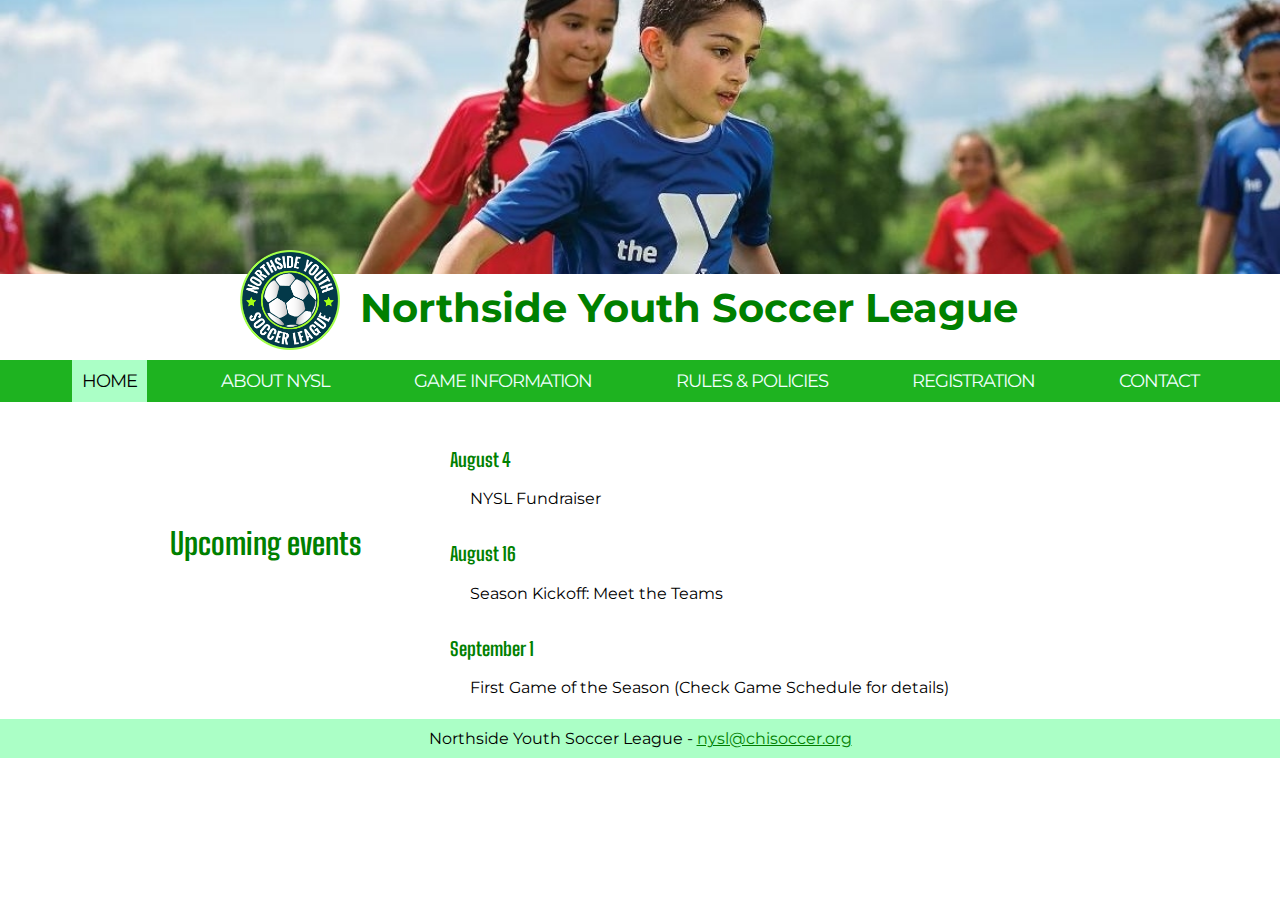
<file: index.html>
<!DOCTYPE html>
<html lang="en">

<head>
    <meta charset="UTF-8">
    <title>Northside Youth Soccer League</title>
    <link rel="stylesheet" href="styles/nysl_3_new.css">
    <link href="https://fonts.googleapis.com/css?family=Big+Shoulders+Text|Montserrat&display=swap" rel="stylesheet">

    <!--
font-family: 'Montserrat', sans-serif;
font-family: 'Big Shoulders Text', cursive;
-->
</head>

<body>
    <header>
        <img src="images/mod2.jpg" alt="header">
    </header>
    <img src="images/nysl_logo.png" alt="NYSL logo" class="logo">
    <h1>Northside Youth Soccer League</h1>
    <nav>
        <a href="#!" class="active">Home</a>
        <!--
   This atribute href="#!" makes the link not clicable, bringing better UX.
-->
        <a href="about2.html">About NYSL</a>
        <a href="game_info.html">Game Information</a>
        <a href="rules.html">Rules &amp; Policies</a>
        <a href="registration.html">Registration</a>
        <a href="contact2.html">Contact</a>
    </nav>
    <h2>Upcoming events</h2>

    <main class="grid">
        <div class="hover">
            <h3><a href="game_info.html">August 4</a></h3>
            <p>NYSL Fundraiser</p>
        </div>
        <div class="hover">
            <h3><a href="game_info.html">August 16</a></h3>
            <p>Season Kickoff: Meet the Teams</p>
        </div>
        <div class="hover">
            <h3> <a href="game_info.html">September 1</a></h3>
            <p>First Game of the Season (Check Game Schedule for details)</p>
        </div>
    </main>
    <footer>Northside Youth Soccer League - <a href="mailto:nysl@chisoccer.org"> nysl@chisoccer.org</a></footer>
</body>

</html>
</file>
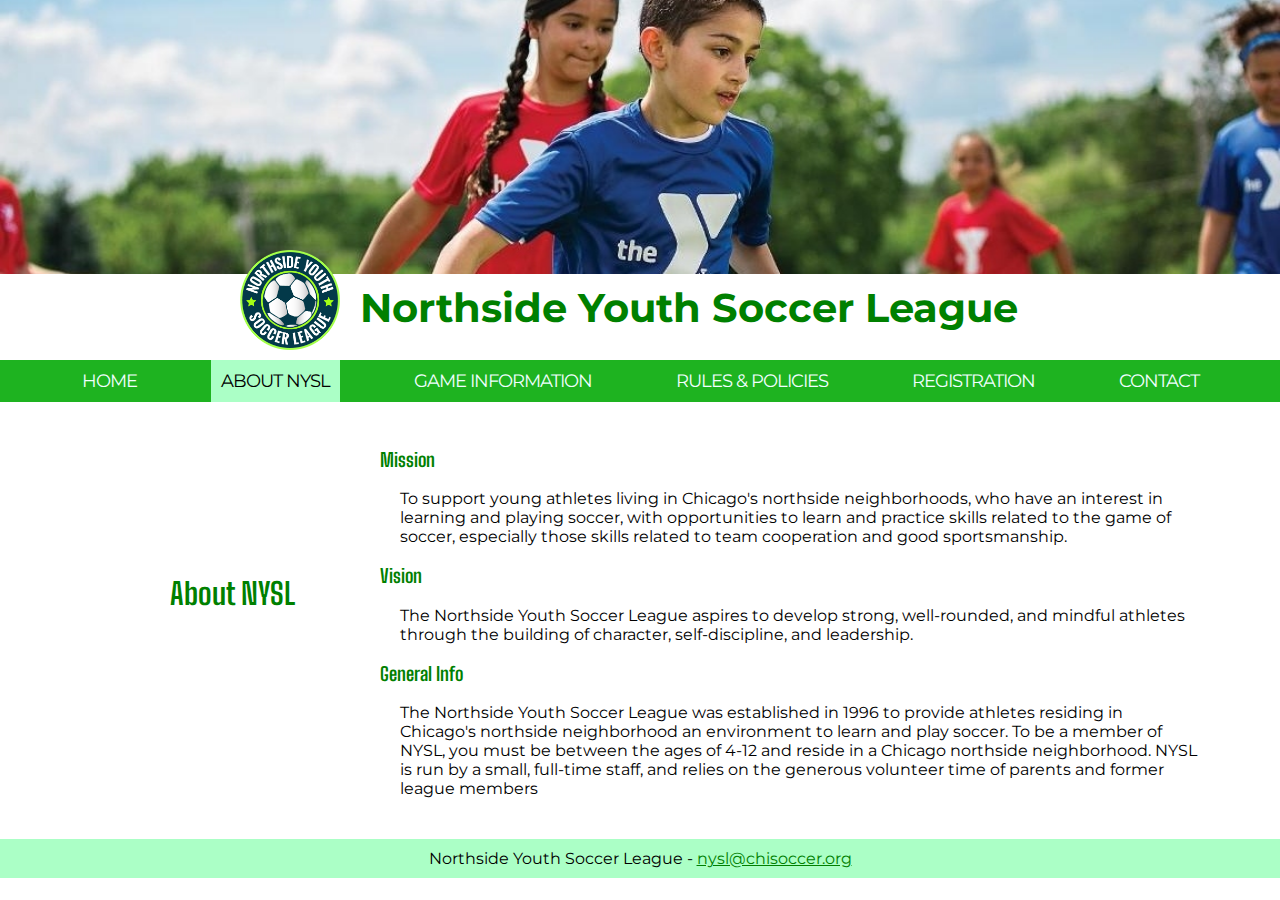
<file: about2.html>
<!DOCTYPE html>
<html lang="en">

<head>
    <meta charset="UTF-8">
    <title>About NYSL</title>
    <link rel="stylesheet" href="styles/nysl_3_new.css">
    <link href="https://fonts.googleapis.com/css?family=Big+Shoulders+Text|Montserrat&display=swap" rel="stylesheet">

    <!--
font-family: 'Montserrat', sans-serif;
font-family: 'Big Shoulders Text', cursive;
-->
</head>

<body>
    <header>
        <img src="images/mod2.jpg" alt="header">
    </header>
    <img src="./images/nysl_logo.png" alt="NYSL logo" class="logo">
    <h1>Northside Youth Soccer League</h1>
    <nav>
        <a href="index2.html">Home</a>
        <!--
   This atribute href="#!" makes the link not clicable, bringing better UX.
-->
        <a href="#!" class="active">About NYSL</a>
        <a href="game_info.html">Game Information</a>
        <a href="rules.html">Rules &amp; Policies</a>
        <a href="registration.html">Registration</a>
        <a href="contact2.html">Contact</a>
    </nav>
    <h2 class="h2about">About NYSL</h2>
    <main class="mainabout">
        <h3>Mission</h3>
        <p>To support young athletes living in Chicago's northside neighborhoods, who have an interest in learning and playing soccer, with opportunities to learn and practice skills related to the game of soccer, especially those skills related to team cooperation and
            good sportsmanship.</p>
        <h3>Vision</h3>
        <p>The Northside Youth Soccer League aspires to develop strong, well-rounded, and mindful athletes through the building of character, self-discipline, and leadership.</p>
        <h3>General Info</h3>
        <p>The Northside Youth Soccer League was established in 1996 to provide athletes
            residing in Chicago's northside neighborhood an environment to learn and play soccer.
            To be a member of NYSL, you must be between the ages of 4-12 and reside in a
            Chicago northside neighborhood. NYSL is run by a small, full-time staff, and relies on
            the generous volunteer time of parents and former league members</p>
    </main>
    <footer class="footerabout">Northside Youth Soccer League - <a href="mailto:nysl@chisoccer.org"> nysl@chisoccer.org</a></footer>
</body></html>
</file>
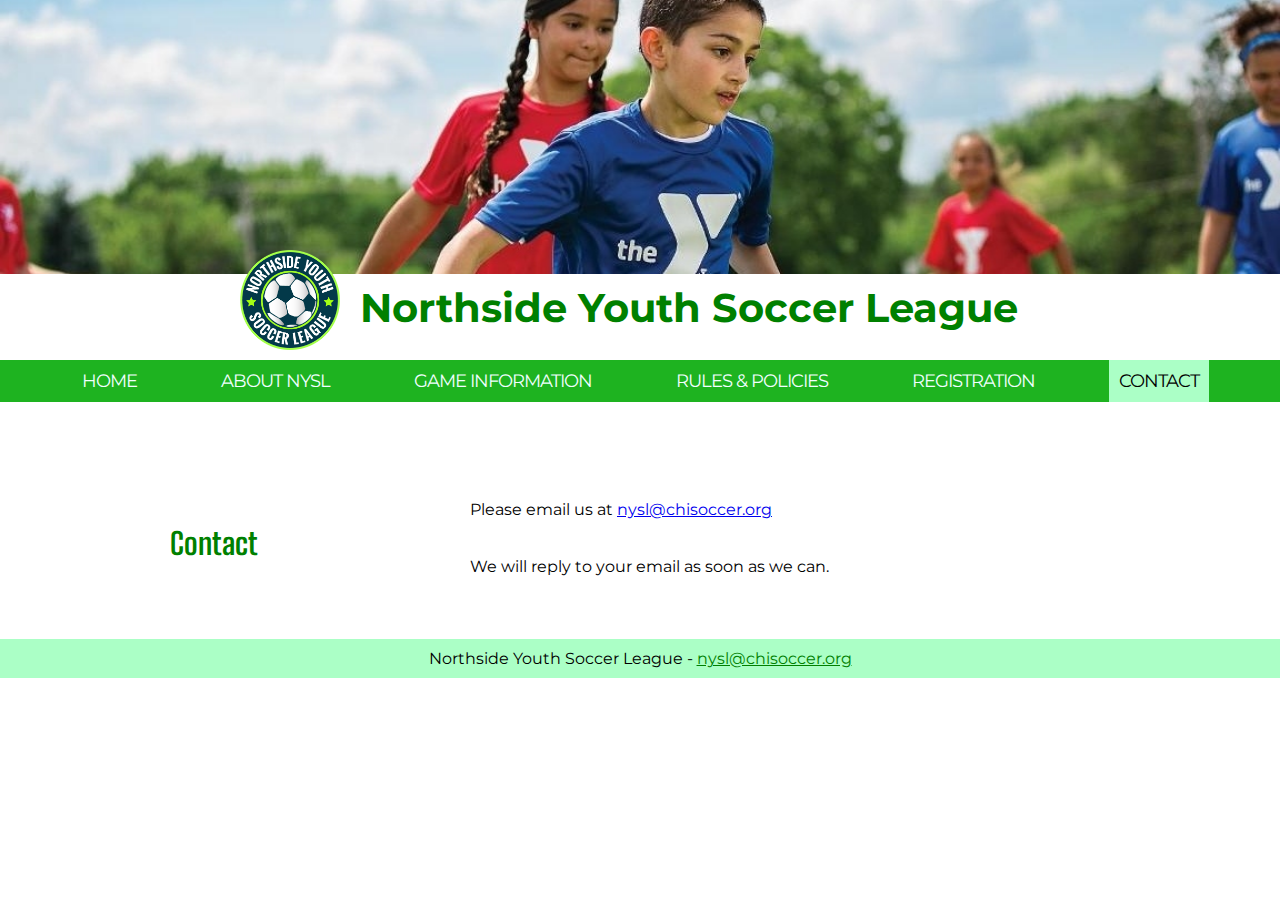
<file: contact2.html>
<!DOCTYPE html>
<html lang="en">
<head>
    <meta charset="UTF-8">
    <title>Contact NYSL</title>
    <link rel="stylesheet" href="styles/nysl_3_new.css">
    <link href="https://fonts.googleapis.com/css?family=Big+Shoulders+Text|Montserrat&display=swap" rel="stylesheet">
</head>

<body>
    <header>
        <img src="images/mod2.jpg" alt="header">
    </header>
    <img src="./images/nysl_logo.png" alt="NYSL logo" class="logo">
    <h1>Northside Youth Soccer League</h1>
    <nav>
        <a href="index2.html">Home</a>
        <a href="about2.html">About NYSL</a>
        <a href="game_info.html">Game Information</a>
        <a href="rules.html">Rules &amp; Policies</a>
        <a href="registration.html">Registration</a>
        <a href="#!" class="active">Contact</a>
    </nav>
    <h2>Contact</h2>
    <main>
        <p id="contact">Please email us at <a href="mailto:nysl@chisoccer.org"> nysl@chisoccer.org</a> <br><br><br>
            We will reply to your email as soon as we can.</p>
    </main>
    <footer class="footercontact">Northside Youth Soccer League - <a href="mailto:nysl@chisoccer.org"> nysl@chisoccer.org</a></footer>
</body></html>
</file>
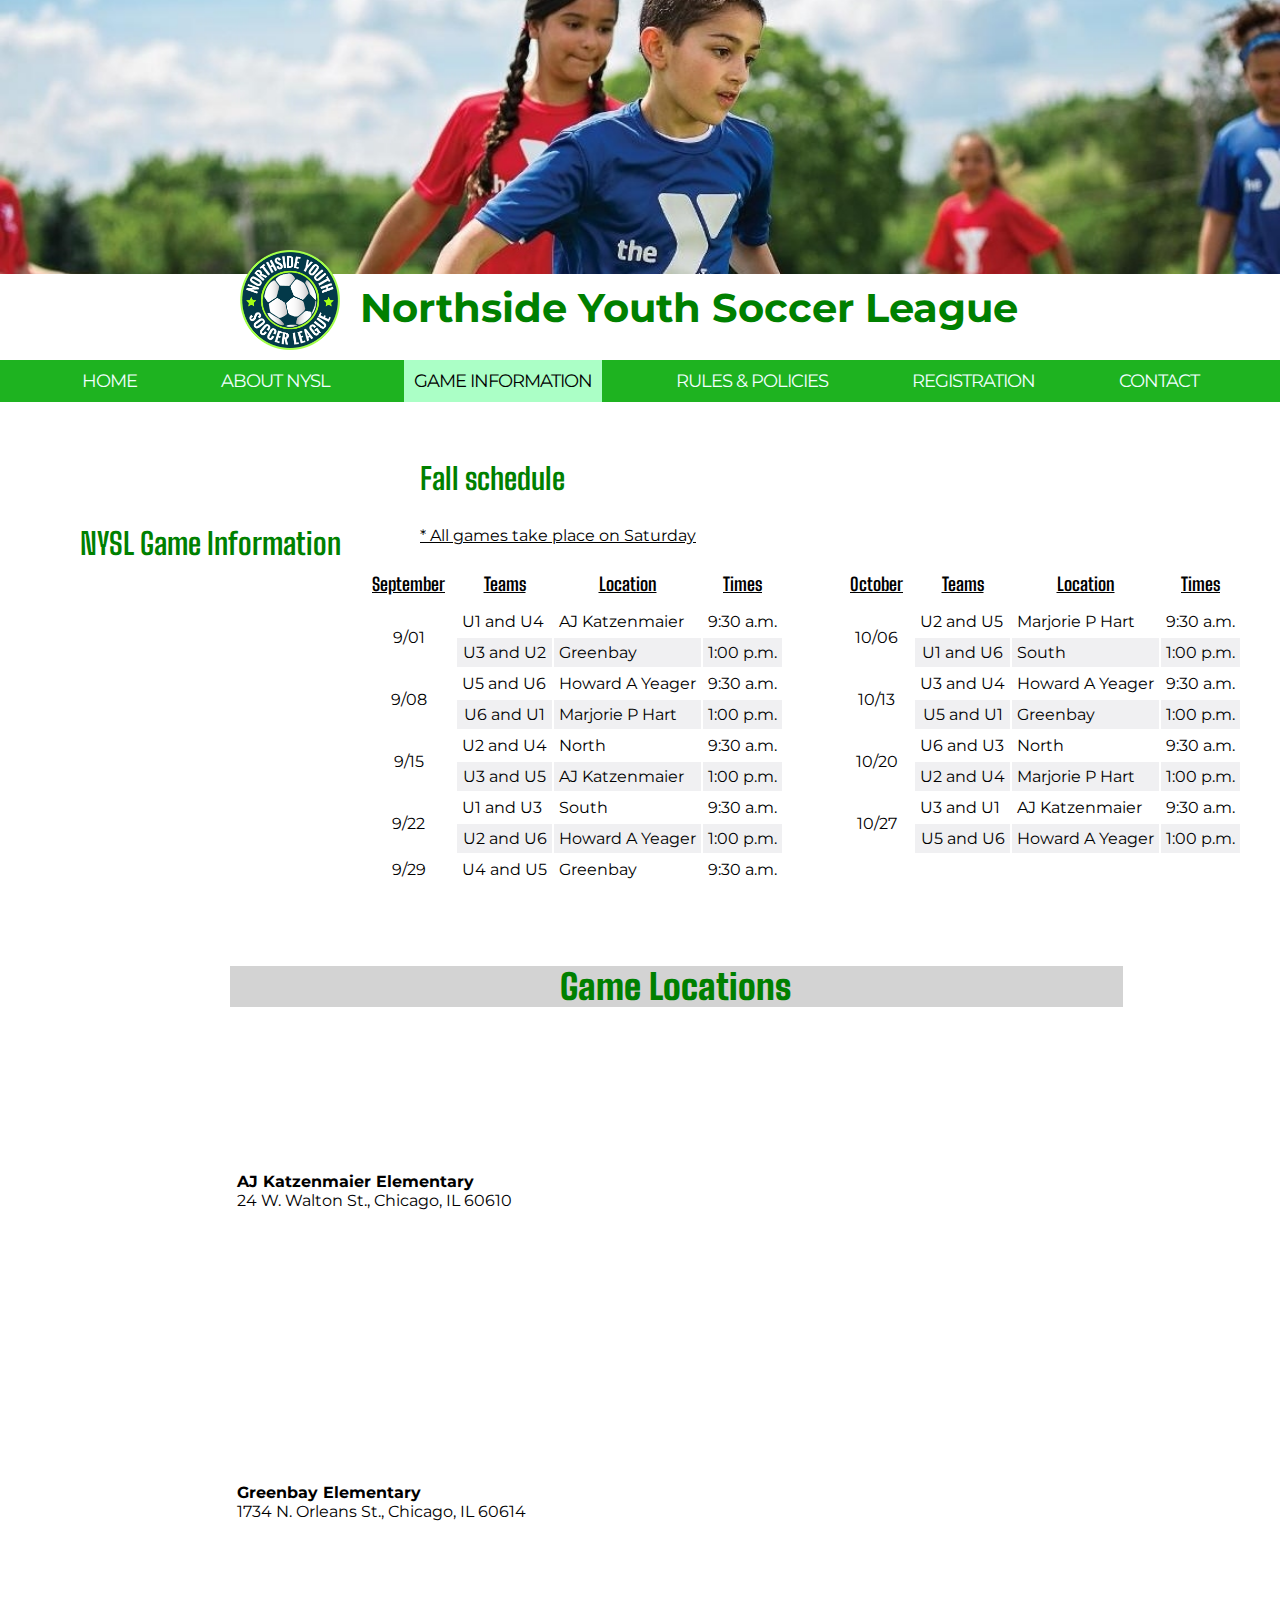
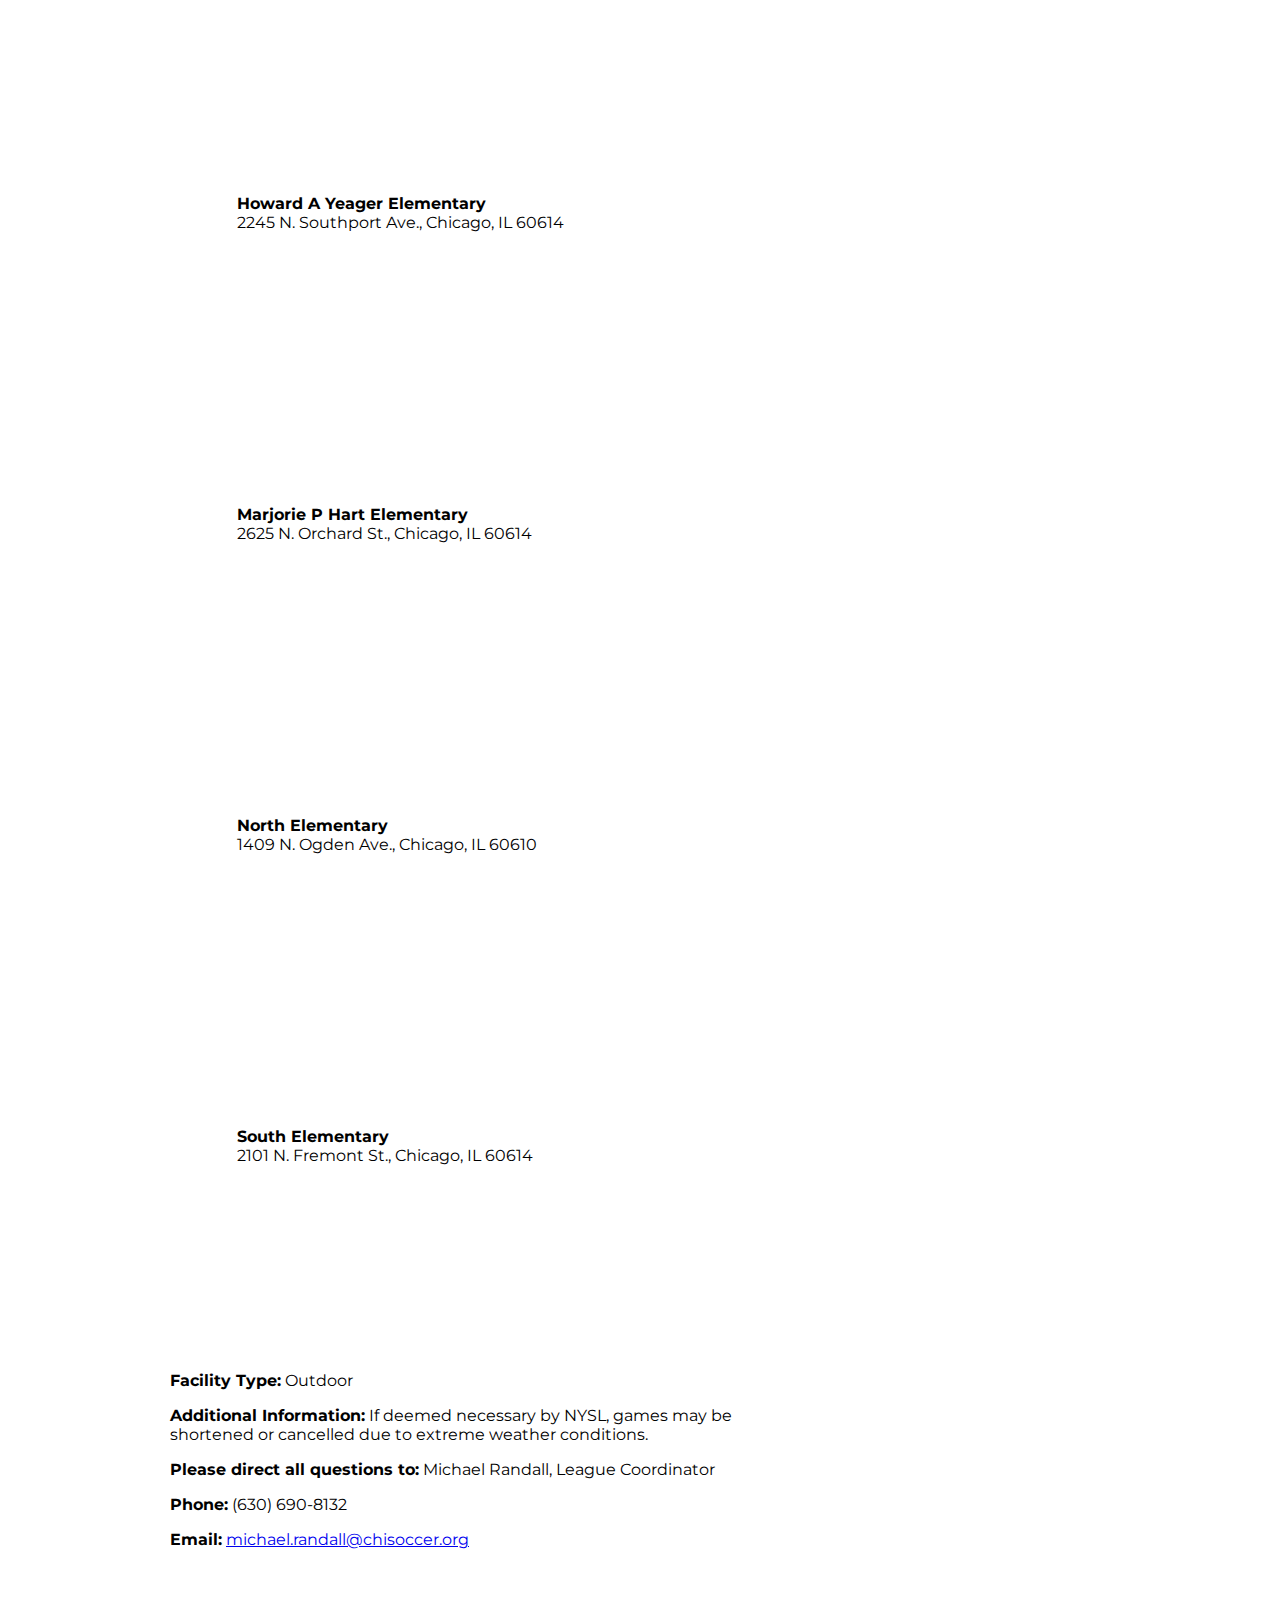
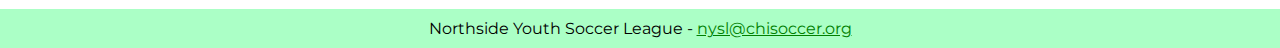
<file: game_info.html>
<!DOCTYPE html>
<html lang="en">

<head>
    <meta charset="UTF-8">
    <title>Game Information</title>
    <link rel="stylesheet" href="styles/nysl_3_new.css">
    <link href="https://fonts.googleapis.com/css?family=Big+Shoulders+Text|Montserrat&display=swap" rel="stylesheet">

    <!--
font-family: 'Montserrat', sans-serif;
font-family: 'Big Shoulders Text', cursive;
-->
</head>

<body>
    <header>
        <img src="images/mod2.jpg" alt="header">
    </header>
    <img src="images/nysl_logo.png" alt="NYSL logo" class="logo">
    <h1>Northside Youth Soccer League</h1>
    <nav>
        <a href="index2.html">Home</a>
        <!--
   This atribute href="#!" makes the link not clicable, bringing better UX.
-->
        <a href="about2.html">About NYSL</a>
        <a href="#!" class="active">Game Information</a>
        <a href="rules.html">Rules &amp; Policies</a>
        <a href="registration.html">Registration</a>
        <a href="contact2.html">Contact</a>
    </nav>
    <h2 class="h2game">NYSL Game Information</h2>
    <main class="maingame">
        <h3 class="h3game">Fall schedule</h3>
        <p class="p_info">* All games take place on Saturday</p>
        <table class="table1">
            <thead>
                <tr>
                    <th>September</th>
                    <th>Teams</th>
                    <th>Location</th>
                    <th>Times</th>
                </tr>
            </thead>

            <tr>
                <td rowspan="2">9/01</td>
                <td>U1 and U4</td>
                <td>AJ Katzenmaier</td>
                <td>9:30 a.m.</td>
            </tr>
            <tr>
                <td>U3 and U2</td>
                <td>Greenbay</td>
                <td>1:00 p.m.</td>
            </tr>

            <tr>
                <td rowspan="2">9/08</td>
                <td>U5 and U6</td>
                <td>Howard A Yeager</td>
                <td>9:30 a.m.</td>
            </tr>
            <tr>
                <td>U6 and U1</td>
                <td>Marjorie P Hart</td>
                <td>1:00 p.m.</td>
            </tr>
            <tr>
                <td rowspan="2">9/15</td>
                <td>U2 and U4</td>
                <td>North</td>
                <td>9:30 a.m.</td>
            </tr>
            <tr>
                <td>U3 and U5</td>
                <td>AJ Katzenmaier</td>
                <td>1:00 p.m.</td>
            </tr>
            <tr>
                <td rowspan="2">9/22</td>
                <td>U1 and U3</td>
                <td>South</td>
                <td>9:30 a.m.</td>
            </tr>
            <tr>
                <td>U2 and U6</td>
                <td>Howard A Yeager</td>
                <td>1:00 p.m.</td>
            </tr>
            <tr>
                <td>9/29</td>
                <td>U4 and U5</td>
                <td>Greenbay</td>
                <td>9:30 a.m.</td>
            </tr>
        </table>

        <table class="table2">
            <thead>
                <tr>
                    <th>October</th>
                    <th>Teams</th>
                    <th>Location</th>
                    <th>Times</th>
                </tr>
            </thead>
            <tr>
                <td rowspan="2">10/06</td>
                <td>U2 and U5</td>
                <td>Marjorie P Hart</td>
                <td>9:30 a.m.</td>
            </tr>
            <tr>
                <td>U1 and U6</td>
                <td>South</td>
                <td>1:00 p.m.</td>
            </tr>
            <tr>
                <td rowspan="2">10/13</td>
                <td>U3 and U4</td>
                <td>Howard A Yeager</td>
                <td>9:30 a.m.</td>
            </tr>
            <tr>
                <td>U5 and U1</td>
                <td>Greenbay</td>
                <td>1:00 p.m.</td>
            </tr>
            <tr>
                <td rowspan="2">10/20</td>
                <td>U6 and U3</td>
                <td>North</td>
                <td>9:30 a.m.</td>
            </tr>
            <tr>
                <td>U2 and U4</td>
                <td>Marjorie P Hart</td>
                <td>1:00 p.m.</td>
            </tr>
            <tr>
                <td rowspan="2">10/27</td>
                <td>U3 and U1</td>
                <td>AJ Katzenmaier</td>
                <td>9:30 a.m.</td>
            </tr>
            <tr>
                <td>U5 and U6</td>
                <td>Howard A Yeager</td>
                <td>1:00 p.m.</td>
            </tr>
        </table>
        <table class="tablocation">
            <caption><strong>Game Locations</strong></caption>
            <tr>
                <td><strong>AJ Katzenmaier Elementary</strong> <br>
                    24 W. Walton St., Chicago, IL 60610</td>
                <td><iframe src="https://www.google.com/maps/embed?pb=!1m18!1m12!1m3!1d2969.6542461109907!2d-87.63123908510424!3d41.90029237922033!2m3!1f0!2f0!3f0!3m2!1i1024!2i768!4f13.1!3m3!1m2!1s0x880fd34e07f6bac3%3A0x68a82e5d59952c86!2s24%20W%20Walton%20St%2C%20Chicago%2C%20IL%2060610%2C%20EUA!5e0!3m2!1spt-BR!2sde!4v1572429431370!5m2!1spt-BR!2sde" width="450" height="250" frameborder="0" style="border:0;" allowfullscreen=""></iframe></td>
            </tr>
            <tr>
                <td><strong>Greenbay Elementary</strong> <br>1734 N. Orleans St., Chicago, IL 60614</td>
                <td><iframe src="https://www.google.com/maps/embed?pb=!1m18!1m12!1m3!1d2969.025884368857!2d-87.64002798510373!3d41.91380227921937!2m3!1f0!2f0!3f0!3m2!1i1024!2i768!4f13.1!3m3!1m2!1s0x880fd34073f306a3%3A0x9e1726bbf8f23f0e!2s1734%20N%20Orleans%20St%2C%20Chicago%2C%20IL%2060614%2C%20EUA!5e0!3m2!1spt-BR!2sde!4v1572431047711!5m2!1spt-BR!2sde" width="450" height="250" frameborder="0" style="border:0;" allowfullscreen=""></iframe></td>
            </tr>
            <tr>
                <td><strong>Howard A Yeager Elementary</strong><br>2245 N. Southport Ave., Chicago, IL 60614</td>
                <td><iframe src="https://www.google.com/maps/embed?pb=!1m18!1m12!1m3!1d2968.5856830856164!2d-87.66511458510334!3d41.92326457921869!2m3!1f0!2f0!3f0!3m2!1i1024!2i768!4f13.1!3m3!1m2!1s0x880fd2e37f9b8d2d%3A0x62ad8b907dd755d6!2s2245%20N%20Southport%20Ave%2C%20Chicago%2C%20IL%2060614%2C%20EUA!5e0!3m2!1spt-BR!2sde!4v1572432713192!5m2!1spt-BR!2sde" width="450" height="250" frameborder="0" style="border:0;" allowfullscreen=""></iframe></td>
            </tr>
            <tr>
                <td><strong>Marjorie P Hart Elementary</strong><br>2625 N. Orchard St., Chicago, IL 60614</td>
                <td><iframe src="https://www.google.com/maps/embed?pb=!1m18!1m12!1m3!1d2968.2919146584327!2d-87.64808628510309!3d41.92957827921812!2m3!1f0!2f0!3f0!3m2!1i1024!2i768!4f13.1!3m3!1m2!1s0x880fd30f2630e551%3A0x3e719e44a5cef714!2s2625%20N%20Orchard%20St%2C%20Chicago%2C%20IL%2060614%2C%20EUA!5e0!3m2!1spt-BR!2sde!4v1572432814949!5m2!1spt-BR!2sde" width="450" height="250" frameborder="0" style="border:0;" allowfullscreen=""></iframe></td>
            </tr>
            <tr>
                <td><strong>North Elementary</strong><br>1409 N. Ogden Ave., Chicago, IL 60610</td>
                <td><iframe src="https://www.google.com/maps/embed?pb=!1m18!1m12!1m3!1d2969.3377998492147!2d-87.648376985104!3d41.907096479219824!2m3!1f0!2f0!3f0!3m2!1i1024!2i768!4f13.1!3m3!1m2!1s0x880fd33af0e6ccc3%3A0x26c81c1d557667da!2s1409%20N%20Ogden%20Ave%2C%20Chicago%2C%20IL%2060610%2C%20EUA!5e0!3m2!1spt-BR!2sde!4v1572432937590!5m2!1spt-BR!2sde" width="450" height="250" frameborder="0" style="border:0;" allowfullscreen=""></iframe></td>
            </tr>
            <tr>
                <td><strong>South Elementary</strong><br>2101 N. Fremont St., Chicago, IL 60614</td>
                <td><iframe src="https://www.google.com/maps/embed?pb=!1m18!1m12!1m3!1d2968.747950525067!2d-87.65355538510349!3d41.919776779218914!2m3!1f0!2f0!3f0!3m2!1i1024!2i768!4f13.1!3m3!1m2!1s0x880fd3196fb41dc7%3A0x970be7f7d6336df5!2s2101%20N%20Fremont%20St%2C%20Chicago%2C%20IL%2060614%2C%20EUA!5e0!3m2!1spt-BR!2sde!4v1572433055197!5m2!1spt-BR!2sde" width="450" height="250" frameborder="0" style="border:0;" allowfullscreen=""></iframe></td>
            </tr>
        </table>
        <div class="plocation">
            <p><strong>Facility Type:</strong> Outdoor</p>
            <p> <strong>Additional Information:</strong> If deemed necessary by NYSL, games may be shortened or
                cancelled due to extreme weather conditions.</p>
            <p><strong>Please direct all questions to:</strong> Michael Randall, League Coordinator</p>
            <p><strong>Phone:</strong> (630) 690-8132</p>
            <p><strong>Email:</strong> <a href="mailto:michael.randall@chisoccer.org">michael.randall@chisoccer.org</a></p>
        </div>
    </main>
    <footer class="footerginfo">Northside Youth Soccer League - <a href="mailto:nysl@chisoccer.org"> nysl@chisoccer.org</a></footer>
</body></html>
</file>
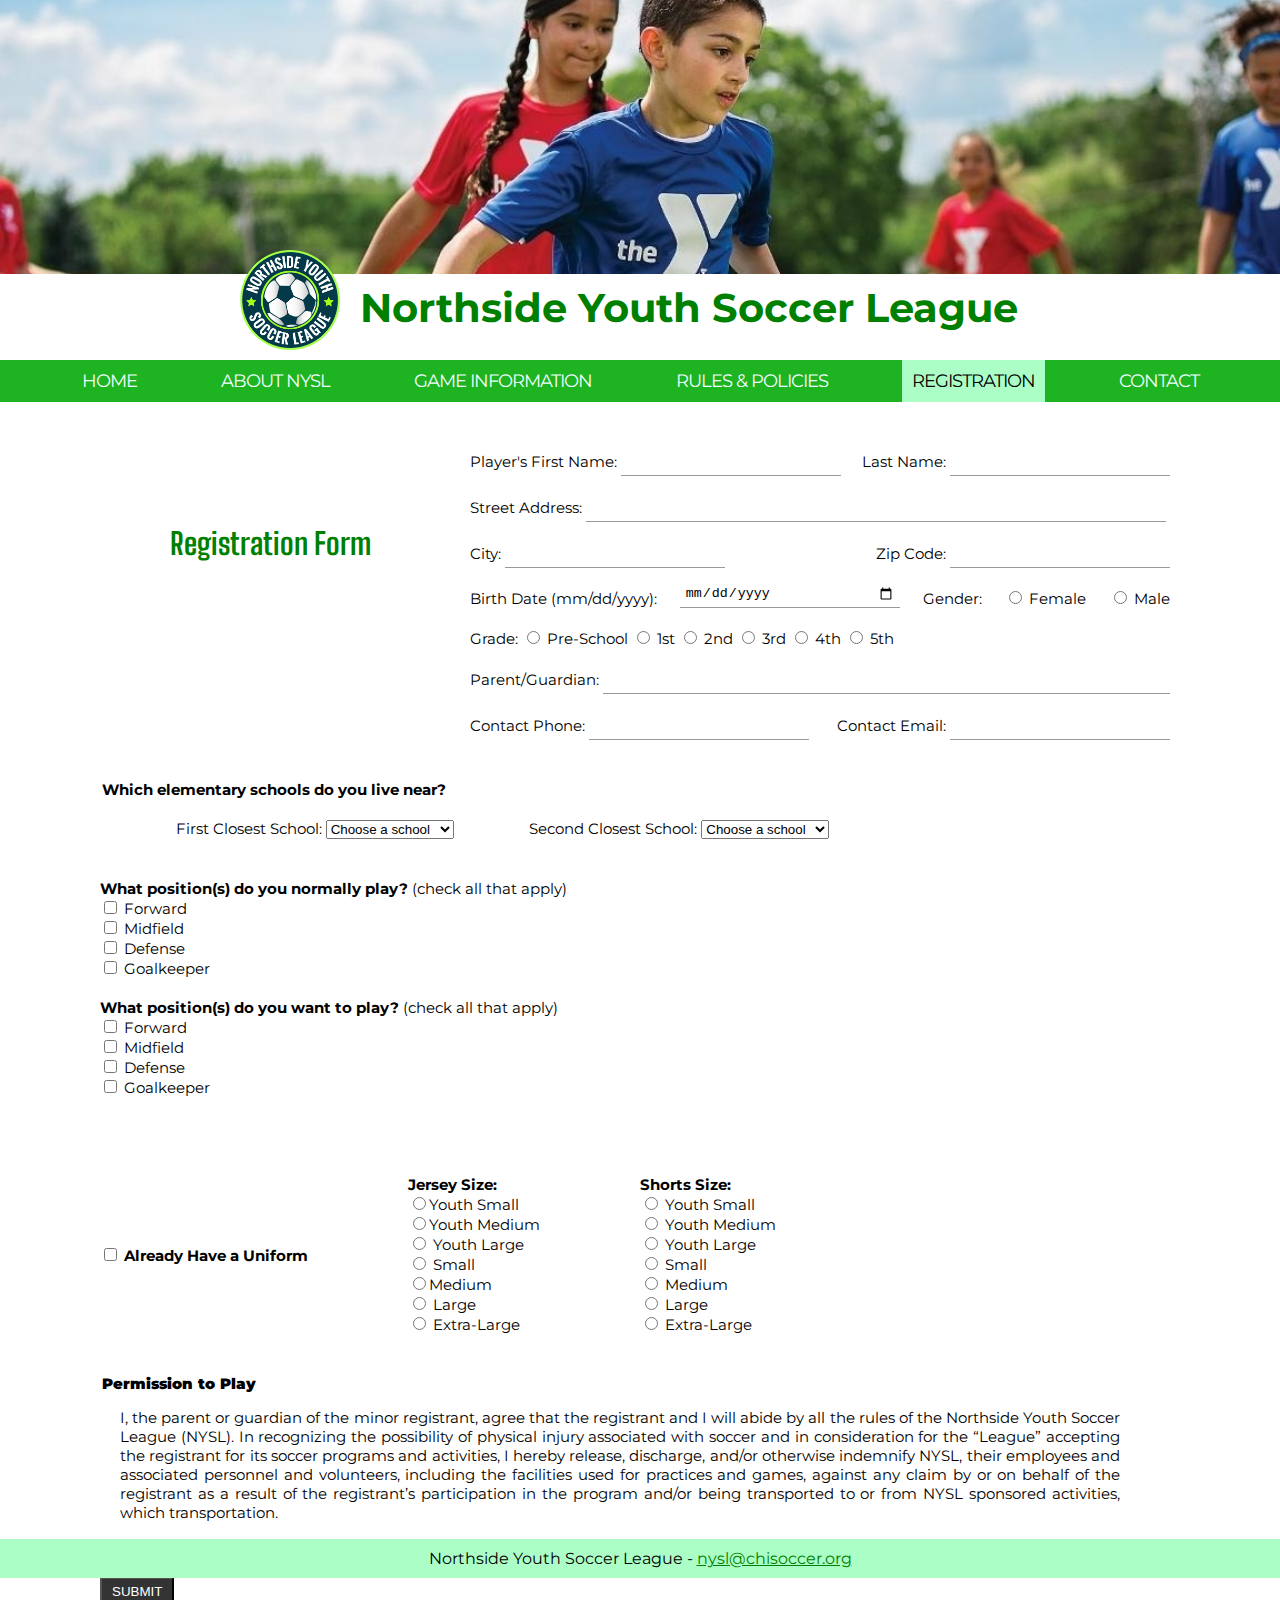
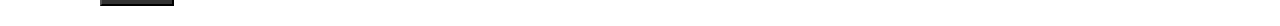
<file: registration.html>
<!DOCTYPE html>
<html lang="en">

<head>
    <meta charset="UTF-8">
    <title>Registration Form</title>
    <link rel="stylesheet" href="styles/nysl_3_new.css">
    <link href="https://fonts.googleapis.com/css?family=Big+Shoulders+Text|Montserrat&display=swap" rel="stylesheet">

    <!--
font-family: 'Montserrat', sans-serif;
font-family: 'Big Shoulders Text', cursive;
-->
</head>

<body>
    <header>
        <img src="images/mod2.jpg" alt="header">
    </header>
    <img src="images/nysl_logo.png" alt="NYSL logo" class="logo">
    <h1>Northside Youth Soccer League</h1>
    <nav>
        <a href="index2.html">Home</a>
        <!--
   This atribute href="#!" makes the link not clicable, bringing better UX.
-->
        <a href="about2.html">About NYSL</a>
        <a href="game_info.html">Game Information</a>
        <a href="rules.html">Rules &amp; Policies</a>
        <a href="#!" class="active">Registration</a>
        <a href="contact2.html">Contact</a>
    </nav>
    <h2>Registration Form</h2>
    <main class="mainregist">
        <form action="show_data.html" method="get">
            <div class="ginfo">
                <label for="FirstName">Player's First Name:
                    <input type="text" name="FirstName" id="FirstName" required></label>
                <label for="LastName">Last Name:
                    <input type="text" name="LastName" id="LastName" required> </label>
                <label for="street">Street Address:
                    <input type="text" name="street" id="street" required> </label>
                <label for="city">City:
                    <input type="text" name="city" id="city"> </label>
                <label for="zipcode">Zip Code:
                    <input type="text" name="zipcode" id="zipcode">
                </label>
                <label for="birthdate">Birth Date (mm/dd/yyyy):</label>
                <input type="date" name="birthdate" id="birthdate" required>
                <label>Gender:</label>
                <label for="female"><input type="radio" name="gender" id="female" value="Female"> Female</label>
                <label for="male"><input type="radio" name="gender" value="Male" id="male"> Male</label>

                <div class="formgrade">
                    <label>Grade:</label>
                    <label for="preschool">
                        <input type="radio" name="grade" id="preschool" value="Pre-School"> Pre-School</label>
                    <label for="1st"><input type="radio" name="grade" value="1st" id="1st"> 1st</label>
                    <label for="2nd"><input type="radio" name="grade" value="2nd" id="2nd"> 2nd</label>
                    <label for="3rd"><input type="radio" name="grade" value="3rd" id="3rd"> 3rd</label>
                    <label for="4th"><input type="radio" name="grade" value="4th" id="4th"> 4th</label>
                    <label for="5th"><input type="radio" name="grade" value="5th" id="5th"> 5th</label>
                </div>

                <br>
                <label for="parent">Parent/Guardian:
                    <input type="text" name="parent" id="parent"> </label>
                <label for="phone">Contact Phone:
                    <input type="tel" name="phone" id="phone"> </label>
                <label for="email">Contact Email:
                    <input type="email" name="email" id="email"></label>
            </div>

            <fieldset>
                <legend> Which elementary schools do you live near?</legend>
                <div class="school">
                    <label>First Closest School:
                        <select name="firstclosest" required>
                            <option value="empty">Choose a school</option>
                            <option value="AJ Katzenmaier"> AJ Katzenmaier</option>
                            <option value="Marjorie P Hart"> Marjorie P Hart</option>
                            <option value="Greenbay"> Greenbay</option>
                            <option value="North Elementary"> North Elementary</option>
                            <option value="Howard A Yeager"> Howard A Yeager</option>
                            <option value="South Elementary"> South Elementary</option>
                        </select>
                    </label>

                    <label>Second Closest School:
                        <select name="secondclosest">
                            <option value="empty">Choose a school</option>
                            <option value="AJ Katzenmaier"> AJ Katzenmaier</option>
                            <option value="Marjorie P Hart"> Marjorie P Hart</option>
                            <option value="Greenbay"> Greenbay</option>
                            <option value="North Elementary"> North Elementary</option>
                            <option value="Howard A Yeager"> Howard A Yeager</option>
                            <option value="South Elementary"> South Elementary</option>
                        </select>
                    </label>
                </div>
            </fieldset>

            <div class="position">
                <label><strong>What position(s) do you normally play?</strong> (check all that apply) <br>
                    <input type="checkbox" name="nplay" value="Forward"> Forward <br>
                    <input type="checkbox" name="nplay" value="Midfield"> Midfield <br>
                    <input type="checkbox" name="nplay" value="Defense"> Defense <br>
                    <input type="checkbox" name="nplay" value="Goalkeeper"> Goalkeeper </label>

                <label><strong>What position(s) do you want to play?</strong> (check all that apply) <br>
                    <input type="checkbox" name="wplay" value="Forward"> Forward <br>
                    <input type="checkbox" name="wplay" value="Midfield"> Midfield <br>
                    <input type="checkbox" name="wplay" value="Defense"> Defense <br>
                    <input type="checkbox" name="wplay" value="Goalkeeper"> Goalkeeper </label>
            </div> <br> <br>

            <div class="uniform">
                <label><input type="checkbox" name="uniform" value="Already Have a Uniform"> <strong>Already Have a Uniform </strong></label>


                <label><strong>Jersey Size:</strong> <br>
                    <input type="radio" name="jsize" value="Youth Small">Youth Small <br>
                    <input type="radio" name="jsize" value="Youth Medium">Youth Medium <br>
                    <input type="radio" name="jsize" value="Youth Large"> Youth Large <br>
                    <input type="radio" name="jsize" value="Small"> Small <br>
                    <input type="radio" name="jsize" value="Medium">Medium <br>
                    <input type="radio" name="jsize" value="Large"> Large <br>
                    <input type="radio" name="jsize" value="Extra-Large"> Extra-Large</label> <br>

                <label><strong>Shorts Size:</strong> <br>
                    <input type="radio" name="ssize" value="Youth Small"> Youth Small <br>
                    <input type="radio" name="ssize" value="Youth Medium"> Youth Medium <br>
                    <input type="radio" name="ssize" value="Youth Large"> Youth Large <br>
                    <input type="radio" name="ssize" value="Small"> Small <br>
                    <input type="radio" name="ssize" value="Medium"> Medium <br>
                    <input type="radio" name="ssize" value="Large"> Large <br>
                    <input type="radio" name="ssize" value="Extra-Large"> Extra-Large </label>
            </div>

            <fieldset>
                <legend><strong>Permission to Play</strong></legend>
                <p>I, the parent or guardian of the minor registrant, agree that the registrant and I will abide by all the rules of the Northside Youth
                    Soccer League (NYSL). In recognizing the possibility of physical injury associated with soccer and in consideration for the “League”
                    accepting the registrant for its soccer programs and activities, I hereby release, discharge, and/or otherwise indemnify NYSL, their
                    employees and associated personnel and volunteers, including the facilities used for practices and games, against any claim by or
                    on behalf of the registrant as a result of the registrant’s participation in the program and/or being transported to or from NYSL
                    sponsored activities, which transportation.</p>
                <input type="checkbox" name="permission" value="authorize" required> I hereby agree and authorize the above. In addition, I also acknowledge that I have read the
                cancellation policy and agree to its terms.
            </fieldset>





            <input type="submit" name="submit" value="SUBMIT">

        </form>
    </main>
    <footer class="footerreg">Northside Youth Soccer League - <a href="mailto:nysl@chisoccer.org"> nysl@chisoccer.org</a></footer>

</body></html>
</file>
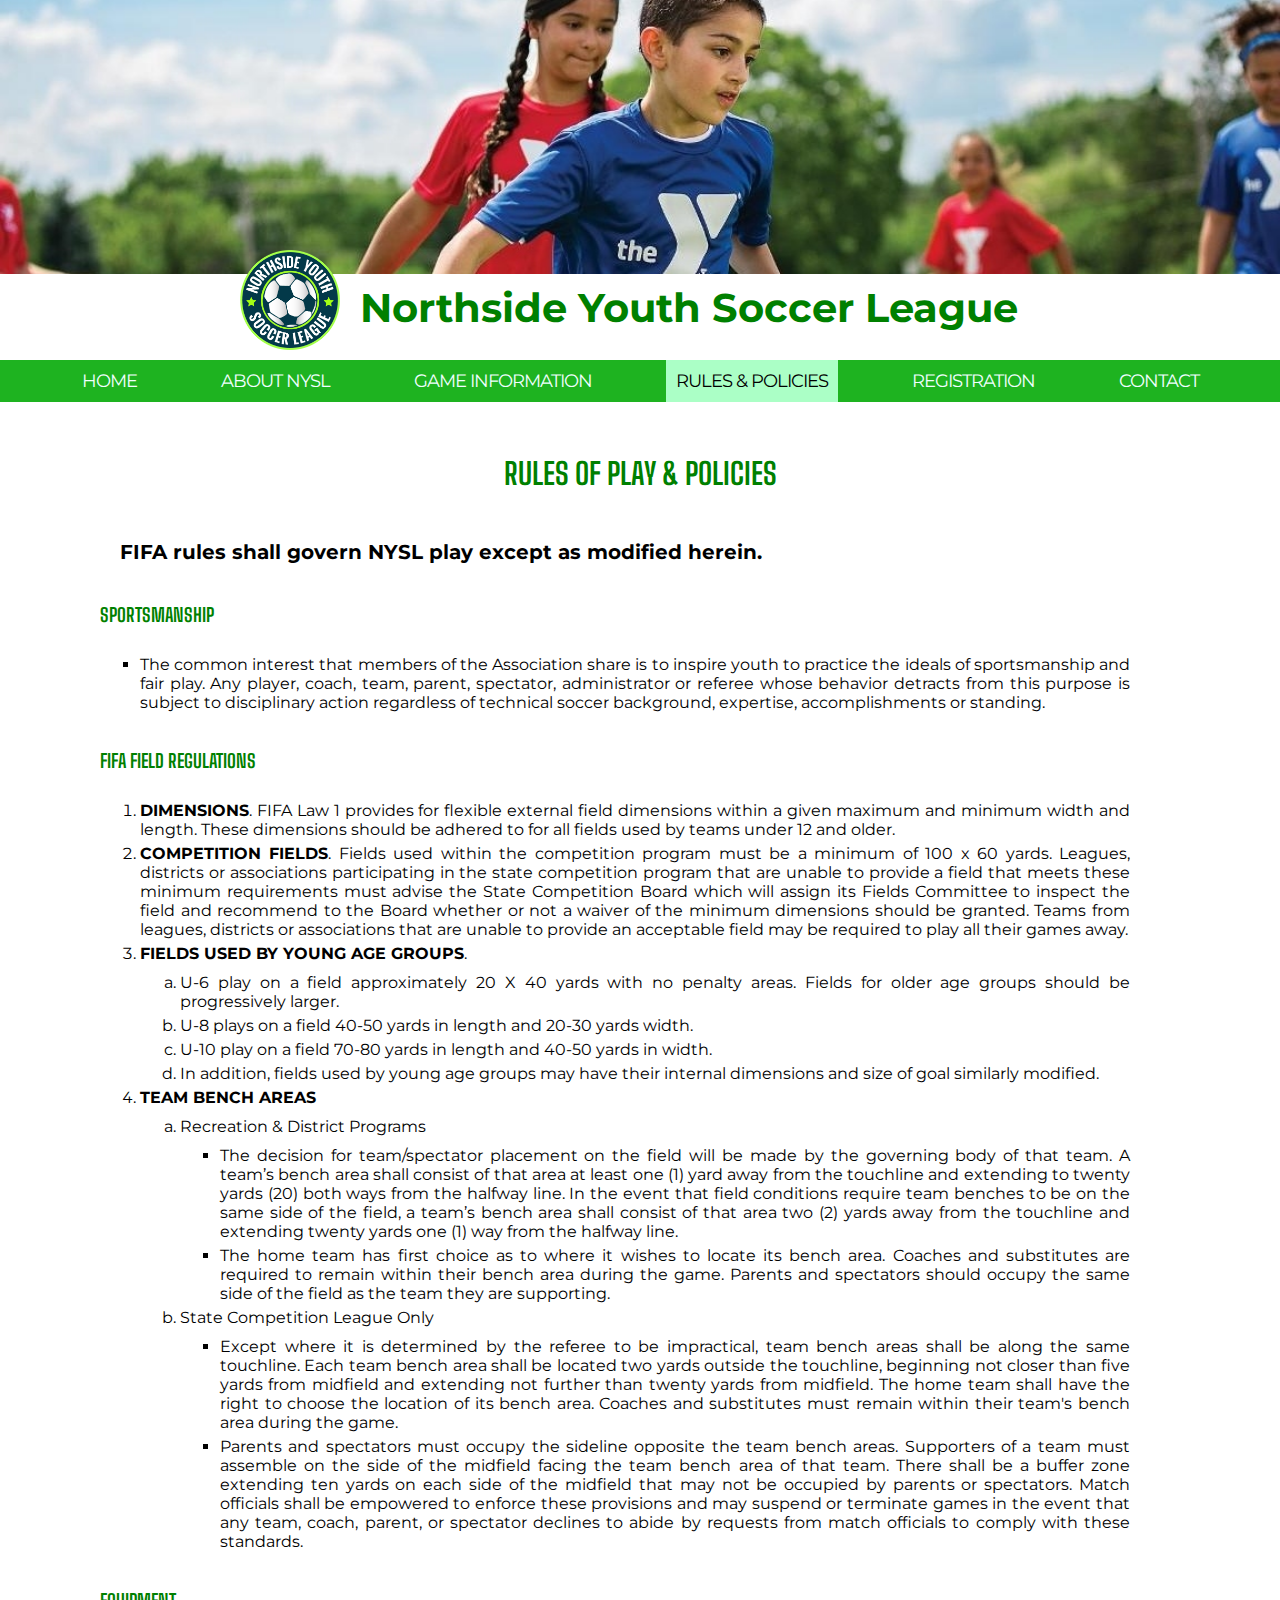
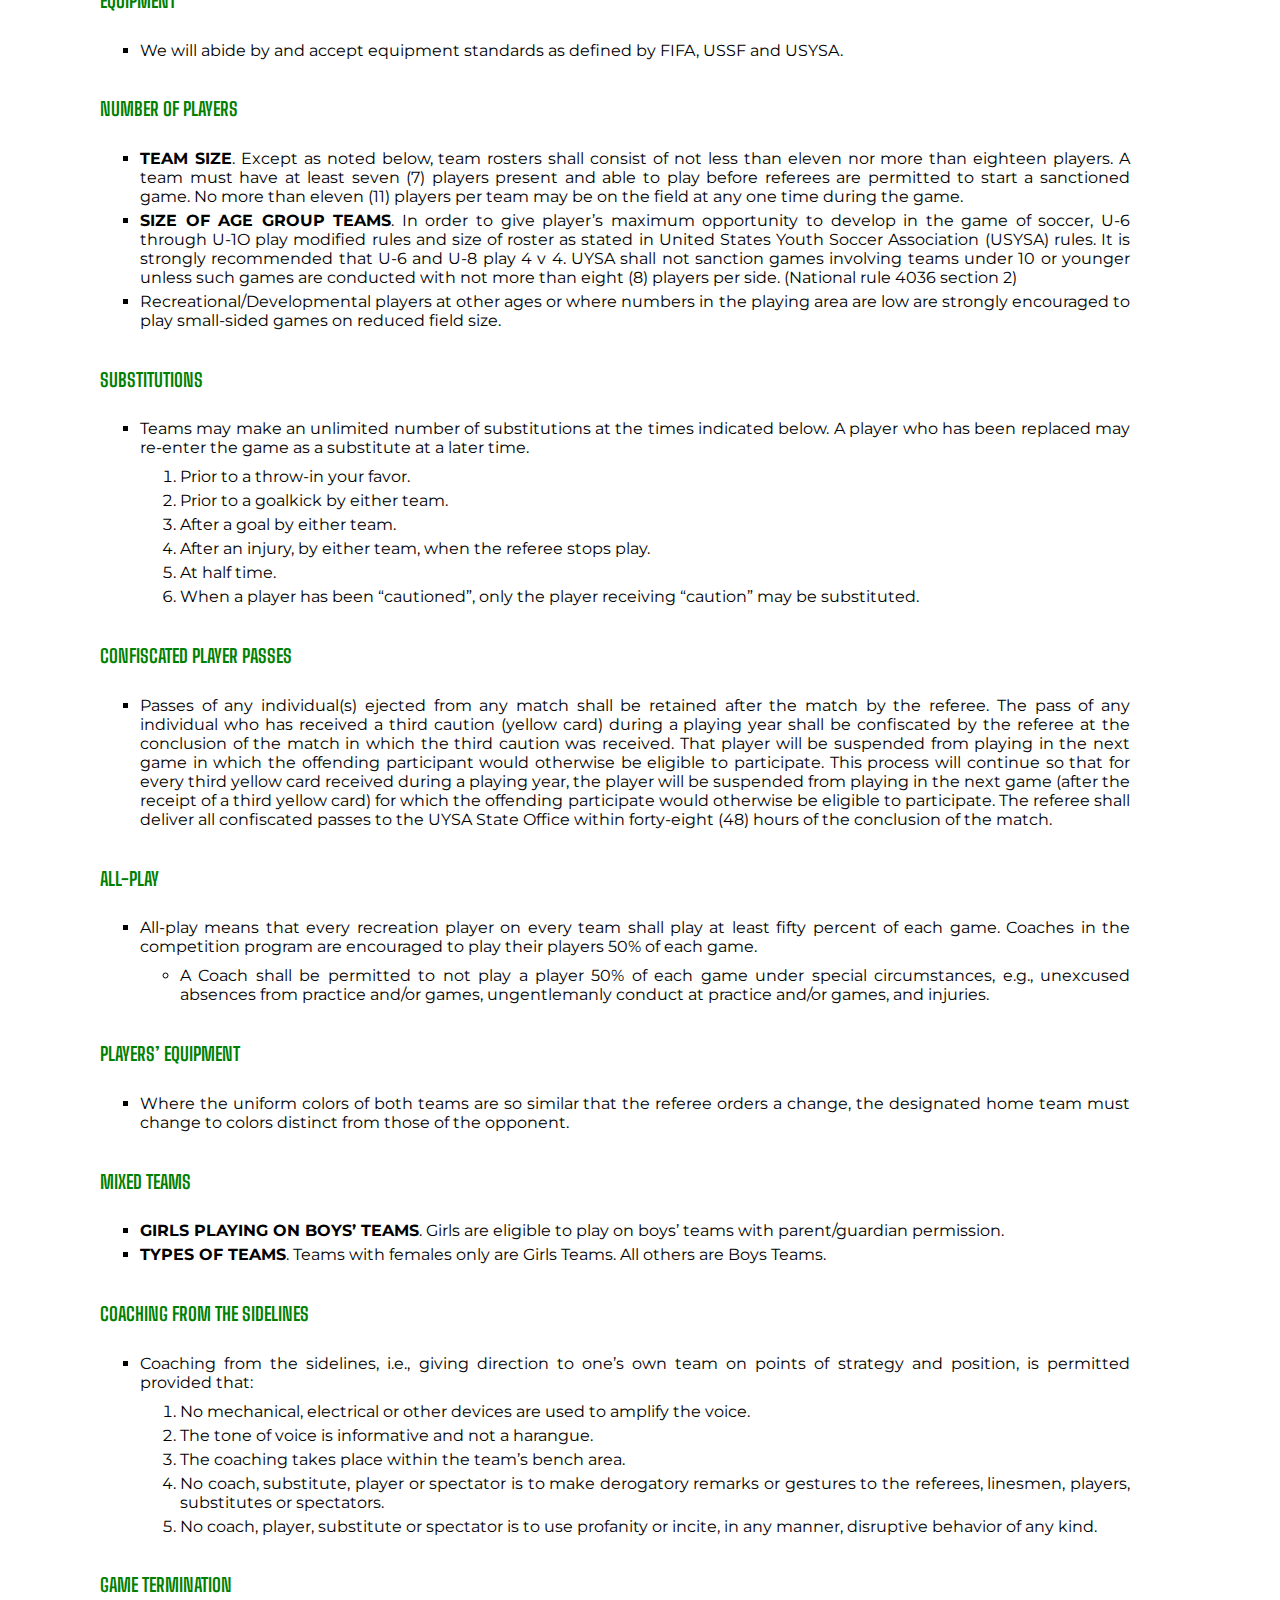
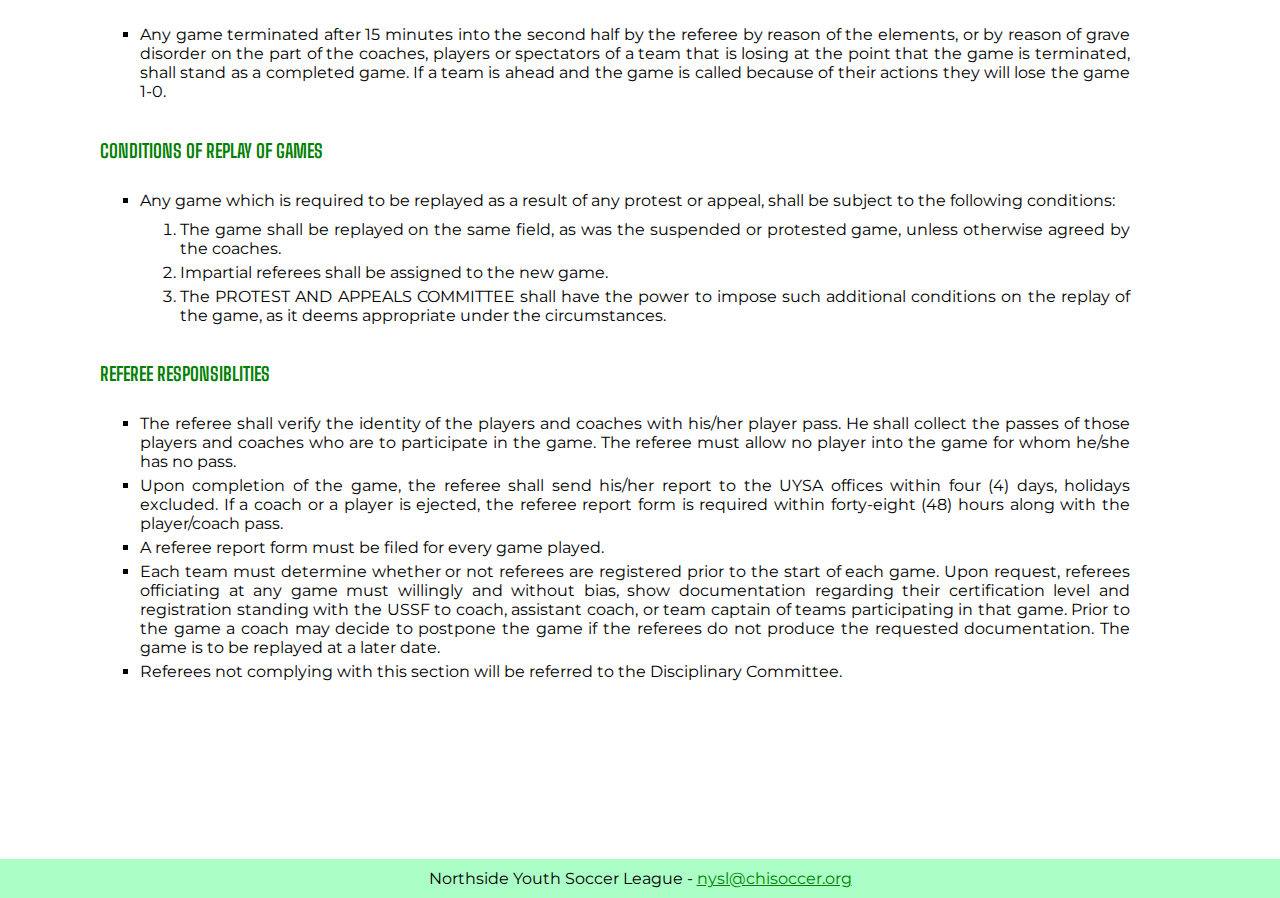
<file: rules.html>
<!DOCTYPE html>
<html lang="en">

<head>
    <meta charset="UTF-8">
    <title>Rules of Play &amp; Policies</title>
    <link rel="stylesheet" href="styles/nysl_3_new.css">
    <link href="https://fonts.googleapis.com/css?family=Big+Shoulders+Text|Montserrat&display=swap" rel="stylesheet">

    <!--
font-family: 'Montserrat', sans-serif;
font-family: 'Big Shoulders Text', cursive;
-->
</head>

<body>
    <header>
        <img src="images/mod2.jpg" alt="header">
    </header>
    <img src="images/nysl_logo.png" alt="NYSL logo" class="logo">
    <h1>Northside Youth Soccer League</h1>
    <nav>
        <a href="index2.html">Home</a>
        <!--
   This atribute href="#!" makes the link not clicable, bringing better UX.
-->
        <a href="about2.html">About NYSL</a>
        <a href="game_info.html">Game Information</a>
        <a href="#!" class="active">Rules &amp; Policies</a>
        <a href="registration.html">Registration</a>
        <a href="contact2.html">Contact</a>
    </nav>
    <h2 id="titlerules">RULES OF PLAY &amp; POLICIES</h2>
    <main class="main_rules">
        <p id="prules">FIFA rules shall govern NYSL play except as modified herein.</p>
        <h3 class="h3rules">SPORTSMANSHIP</h3>
        <ul>
            <li class="square">The common interest that members of the Association share is to inspire
                youth to practice the ideals of sportsmanship and fair play. Any player,
                coach, team, parent, spectator, administrator or referee whose behavior
                detracts from this purpose is subject to disciplinary action regardless of
                technical soccer background, expertise, accomplishments or standing.</li>
        </ul>
        <h3 class="h3rules">FIFA FIELD REGULATIONS</h3>
        <ol>
            <li><strong>DIMENSIONS</strong>. FIFA Law 1 provides for flexible external field dimensions
                within a given maximum and minimum width and length. These
                dimensions should be adhered to for all fields used by teams under 12
                and older.</li>

            <li><strong>COMPETITION FIELDS</strong>. Fields used within the competition program must
                be a minimum of 100 x 60 yards. Leagues, districts or associations
                participating in the state competition program that are unable to provide a
                field that meets these minimum requirements must advise the State
                Competition Board which will assign its Fields Committee to inspect the
                field and recommend to the Board whether or not a waiver of the minimum
                dimensions should be granted. Teams from leagues, districts or
                associations that are unable to provide an acceptable field may be
                required to play all their games away.</li>
            <li><strong>FIELDS USED BY YOUNG AGE GROUPS</strong>.
                <ol>
                    <li class="letter">U-6 play on a field approximately 20 X 40 yards with no penalty
                        areas. Fields for older age groups should be progressively larger.</li>
                    <li class="letter">U-8 plays on a field 40-50 yards in length and 20-30 yards width.</li>
                    <li class="letter">U-10 play on a field 70-80 yards in length and 40-50 yards in width.</li>
                    <li class="letter">In addition, fields used by young age groups may have their internal
                        dimensions and size of goal similarly modified.</li>
                </ol>
            </li>
            <li><strong>TEAM BENCH AREAS</strong></li>
            <ol class="letter">
                <li>Recreation &amp; District Programs</li>
                <ul>
                    <li class="square">The decision for team/spectator placement on the field will
                        be made by the governing body of that team. A team’s
                        bench area shall consist of that area at least one (1) yard
                        away from the touchline and extending to twenty yards (20)
                        both ways from the halfway line. In the event that field conditions require team benches to be on the same side of
                        the field, a team’s bench area shall consist of that area two
                        (2) yards away from the touchline and extending twenty
                        yards one (1) way from the halfway line.</li>
                    <li class="square">The home team has first choice as to where it wishes to
                        locate its bench area. Coaches and substitutes are required
                        to remain within their bench area during the game. Parents
                        and spectators should occupy the same side of the field as
                        the team they are supporting.</li>
                </ul>
                <li>State Competition League Only</li>
                <ul>
                    <li class="square">Except where it is determined by the referee to be
                        impractical, team bench areas shall be along the same
                        touchline. Each team bench area shall be located two yards
                        outside the touchline, beginning not closer than five yards
                        from midfield and extending not further than twenty yards
                        from midfield. The home team shall have the right to choose
                        the location of its bench area. Coaches and substitutes must
                        remain within their team's bench area during the game.</li>
                    <li class="square">Parents and spectators must occupy the sideline opposite
                        the team bench areas. Supporters of a team must assemble
                        on the side of the midfield facing the team bench area of that
                        team. There shall be a buffer zone extending ten yards on
                        each side of the midfield that may not be occupied by
                        parents or spectators. Match officials shall be empowered to
                        enforce these provisions and may suspend or terminate
                        games in the event that any team, coach, parent, or
                        spectator declines to abide by requests from match officials
                        to comply with these standards.</li>
                </ul>
            </ol>
        </ol>
        <h3 class="h3rules">EQUIPMENT</h3>
        <ul>
            <li class="square">We will abide by and accept equipment standards as defined by FIFA,
                USSF and USYSA.</li>
        </ul>
        <h3 class="h3rules">NUMBER OF PLAYERS</h3>
        <ul>
            <li class="square"><strong>TEAM SIZE</strong>. Except as noted below, team rosters shall consist of not less
                than eleven nor more than eighteen players. A team must have at least
                seven (7) players present and able to play before referees are permitted to
                start a sanctioned game. No more than eleven (11) players per team may
                be on the field at any one time during the game.</li>
            <li class="square"><strong>SIZE OF AGE GROUP TEAMS</strong>. In order to give player’s maximum
                opportunity to develop in the game of soccer, U-6 through U-1O play
                modified rules and size of roster as stated in United States Youth Soccer
                Association (USYSA) rules. It is strongly recommended that U-6 and U-8
                play 4 v 4. UYSA shall not sanction games involving teams under 10 or
                younger unless such games are conducted with not more than eight (8)
                players per side. (National rule 4036 section 2)</li>
            <li class="square">Recreational/Developmental players at other ages or where numbers in
                the playing area are low are strongly encouraged to play small-sided
                games on reduced field size.</li>
        </ul>
        <h3 class="h3rules">SUBSTITUTIONS</h3>
        <ul>
            <li class="square">Teams may make an unlimited number of substitutions at the times
                indicated below. A player who has been replaced may re-enter the game
                as a substitute at a later time.
                <ol>
                    <li>Prior to a throw-in your favor.</li>
                    <li>Prior to a goalkick by either team.</li>
                    <li>After a goal by either team.</li>
                    <li>After an injury, by either team, when the referee stops play.</li>
                    <li>At half time.</li>
                    <li>When a player has been “cautioned”, only the player receiving
                        “caution” may be substituted.</li>
                </ol>
            </li>

        </ul>
        <h3 class="h3rules">CONFISCATED PLAYER PASSES</h3>
        <ul>
            <li class="square">Passes of any individual(s) ejected from any match shall be retained after
                the match by the referee. The pass of any individual who has received a
                third caution (yellow card) during a playing year shall be confiscated by
                the referee at the conclusion of the match in which the third caution was
                received. That player will be suspended from playing in the next game in
                which the offending participant would otherwise be eligible to participate.
                This process will continue so that for every third yellow card received
                during a playing year, the player will be suspended from playing in the
                next game (after the receipt of a third yellow card) for which the offending
                participate would otherwise be eligible to participate. The referee shall
                deliver all confiscated passes to the UYSA State Office within forty-eight
                (48) hours of the conclusion of the match.</li>
        </ul>
        <h3 class="h3rules">ALL-PLAY</h3>
        <ul>
            <li class="square">All-play means that every recreation player on every team shall play at
                least fifty percent of each game. Coaches in the competition program are
                encouraged to play their players 50% of each game.
                <ul>
                    <li>A Coach shall be permitted to not play a player 50% of each game
                        under special circumstances, e.g., unexcused absences from
                        practice and/or games, ungentlemanly conduct at practice and/or
                        games, and injuries.</li>
                </ul>
            </li>
        </ul>
        <h3 class="h3rules">PLAYERS’ EQUIPMENT</h3>
        <ul>
            <li class="square">Where the uniform colors of both teams are so similar that the referee
                orders a change, the designated home team must change to colors
                distinct from those of the opponent.</li>
        </ul>
        <h3 class="h3rules">MIXED TEAMS</h3>
        <ul>
            <li class="square"><strong>GIRLS PLAYING ON BOYS’ TEAMS</strong>. Girls are eligible to play on boys’ teams with parent/guardian permission.</li>
            <li class="square"><strong>TYPES OF TEAMS</strong>. Teams with females only are Girls Teams. All others
                are Boys Teams.</li>
        </ul>
        <h3 class="h3rules">COACHING FROM THE SIDELINES</h3>
        <ul>
            <li class="square">Coaching from the sidelines, i.e., giving direction to one’s own team on
                points of strategy and position, is permitted provided that:
                <ol>
                    <li>No mechanical, electrical or other devices are used to amplify the
                        voice.</li>
                    <li>The tone of voice is informative and not a harangue.</li>
                    <li>The coaching takes place within the team’s bench area.</li>
                    <li>No coach, substitute, player or spectator is to make derogatory
                        remarks or gestures to the referees, linesmen, players, substitutes
                        or spectators.</li>
                    <li>No coach, player, substitute or spectator is to use profanity or
                        incite, in any manner, disruptive behavior of any kind.</li>
                </ol>
            </li>
        </ul>
        <h3 class="h3rules">GAME TERMINATION</h3>
        <ul>
            <li class="square">Any game terminated after 15 minutes into the second half by the referee
                by reason of the elements, or by reason of grave disorder on the part of
                the coaches, players or spectators of a team that is losing at the point that
                the game is terminated, shall stand as a completed game. If a team is
                ahead and the game is called because of their actions they will lose the
                game 1-0.</li>
        </ul>
        <h3 class="h3rules">CONDITIONS OF REPLAY OF GAMES</h3>
        <ul>
            <li class="square">Any game which is required to be replayed as a result of any protest or
                appeal, shall be subject to the following conditions:
                <ol>
                    <li>The game shall be replayed on the same field, as was the
                        suspended or protested game, unless otherwise agreed by the
                        coaches.</li>
                    <li>Impartial referees shall be assigned to the new game.</li>
                    <li>The PROTEST AND APPEALS COMMITTEE shall have the power
                        to impose such additional conditions on the replay of the game, as
                        it deems appropriate under the circumstances.</li>
                </ol>
            </li>
        </ul>
        <h3 class="h3rules">REFEREE RESPONSIBLITIES</h3>
        <ul>
            <li class="square">The referee shall verify the identity of the players and coaches with his/her
                player pass. He shall collect the passes of those players and coaches who
                are to participate in the game. The referee must allow no player into the
                game for whom he/she has no pass.</li>
            <li class="square">Upon completion of the game, the referee shall send his/her report to the
                UYSA offices within four (4) days, holidays excluded. If a coach or a
                player is ejected, the referee report form is required within forty-eight (48)
                hours along with the player/coach pass.</li>
            <li class="square">A referee report form must be filed for every game played.</li>
            <li class="square">Each team must determine whether or not referees are registered prior to
                the start of each game. Upon request, referees officiating at any game
                must willingly and without bias, show documentation regarding their
                certification level and registration standing with the USSF to coach,
                assistant coach, or team captain of teams participating in that game. Prior
                to the game a coach may decide to postpone the game if the referees do
                not produce the requested documentation. The game is to be replayed at
                a later date.</li>
            <li class="square">Referees not complying with this section will be referred to the Disciplinary
                Committee.</li>
        </ul>
    </main>
    <footer class="footerrules">Northside Youth Soccer League - <a href="mailto:nysl@chisoccer.org"> nysl@chisoccer.org</a></footer>
</body></html>
</file>
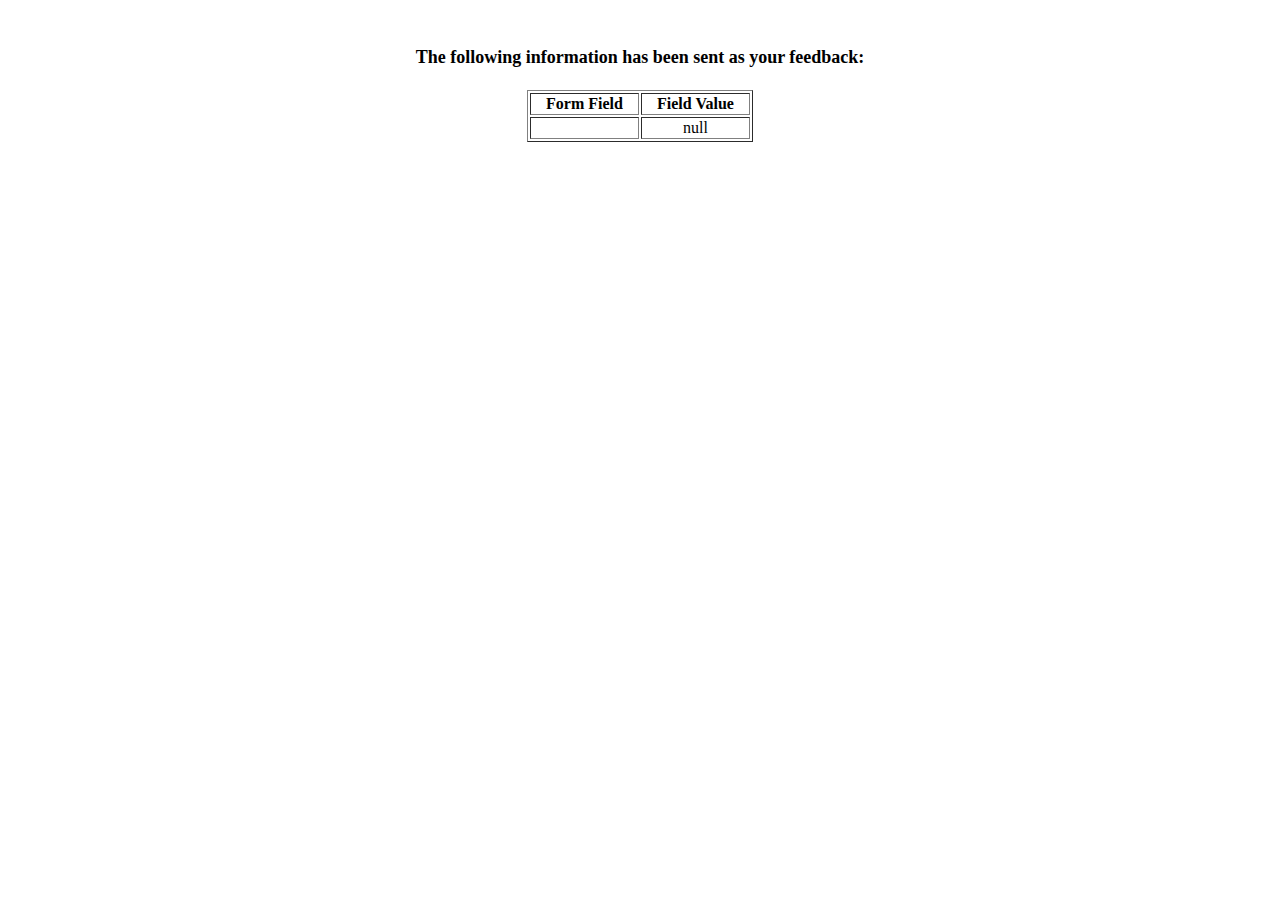
<file: show_data.html>
<html>
<head>
<title>Feedback Sent</title>
</head>
<body>
<p align=center>&nbsp;</p>
<h1 align=center><font size="+1">The following information has been sent as your
  feedback:</font></h1>

<table border="1" align=center width="226">
  <tr>
    <th align="center">Form Field</th>
    <th align="center">Field Value</th>
  </tr>

<script language="javascript">
var args = location.search.substr(1).split('&');
for (var i = 0; i < args.length; ++i) {
  var parts = args[i].split('=');
  if (parts != null) {
    var field = parts[0];
    var value = parts[1];
    if (value == null) {
      value = "null"
    }
    else {
      value = '"' + unescape(value.replace(/\+/g, ' ')) + '"';
    }

    document.writeln('<tr><td align="center">' + field + '</td>');
    document.writeln('<td align="center">' + value + '</td></tr>');
  }
}
</script>

<noscript>
<tr><td>
<p>You need to turn on Javascript in your browser.</p>

<p>In Microsoft Internet Explorer 4 or greater:</p>
<ul>
<li>From the "Tools" menu (in IE 4, it's the "View" menu), select "Internet Options".</li>
<li>Click on the "Security" tab.</li>
<li>Click on the "Custom Level" button. (In IE 4, select "Custom"
and then click on "Settings...".)</li>
<li>Under "Active scripting" make sure "Enable" is selected.</li>
</ul>

<p>In Netscape version 4 or greater:</p>
<ul>
<li>From the <b>Edit</b> menu, select <b>Preferences</b>.</li>
<li>In the <b>Category</b> list on the left, click on the word "Advanced".</li>
<li>In the panel on the right, make sure "Enable JavaScript" is checked.</li>
<li>Click the <b>OK</b> button.</li>
</ul>

</td></tr>
</noscript>

</table>
</body>
</html>
</file>
<file: styles/nysl_3_new.css>
body {
    margin: 0;
    padding: 0;
}

header {
    width: 100%;
}

header img {
    width: 100%;
}

.logo {
    position: absolute;
    top: 250px;
    float: left;
    width: 100px;
    padding-left: 240px;

}

h1 {
    font-family: 'Montserrat', sans-serif;
    font-size: 40px;
    padding-left: 360px;
    margin-top: 0;
    padding-top: 5px;
    color: green;
    animation-name: animation1;
    animation-duration: 3s;
}

@keyframes animation1 {
    0% {
        color: white;
    }

    50% {
        color: lightgreen;
    }

    100% {
        color: green;
    }
}

nav {
    background-color: #1EB320;
    text-align: center;
    font-family: 'Montserrat', sans-serif;
    text-transform: uppercase;
    font-size: 20px;
    letter-spacing: -1px;
    position: absolute;
    top: 0;
    z-index: 1;
    width: 100%;
    margin-top: 360px;
}

nav a {
    color: azure;
    font-size: 18px;
    text-decoration: none;
    display: inline-block;
    padding: 10px;
    margin: 0 30px;
}

nav a:hover {
    background-color: #ABFFC6;
    color: black;
    margin: 0 30px;
    padding: 10px;
}

nav a.active {
    background-color: #ABFFC6;
    color: black;
    margin: 0 30px;
    padding: 10px;
}

h2 {
    position: absolute;
    top: 500px;
    float: left;
    font-family: 'Big Shoulders Text', cursive;
    color: green;
    padding-left: 170px;
    font-size: 30px;
}

#titlerules {
    position: absolute;
    top: 430px;
    text-align: center;
    width: 100%;
    margin-left: 0;
    margin-right: 0;
    padding-left: 0;
    padding-right: 0;
}

.h2about {
    position: absolute;
    top: 550px;
}

.h2game {
    position: absolute;
    padding-left: 80px;
}

main {
    position: absolute;
    top: 430px;
    padding-left: 450px;
    float: right;
}

.grid {
    display: grid;
    grid-template-columns: 1fr 2fr;
}

.grid>div {
    grid-column: 1/4;
}

.hover:hover {
    background-color: lightgray;
    padding: 5px;
    transition-duration: 1s;
}

.mainabout {
    padding-left: 380px;
    padding-right: 80px;
}

.maingame {
    padding-left: 50px;
}

.mainregist {
    padding-left: 100px;
    width: 1150px;
}

h3 {
    color: green;
    font-family: 'Big Shoulders Text', cursive;

}

div h3 a {
    text-decoration: none;
    color: green;
}

.h3rules {
    padding-top: 20px;
}

.h3game {
    padding-left: 370px;
    font-size: 30px;
}

p {
    margin-left: 20px;
    font-family: 'Montserrat', sans-serif;
}

#contact {
    margin-top: 70px;
}

#prules {
    font-size: 20px;
    font-weight: bold;
}

.main_rules {
    padding-right: 150px;
    padding-left: 100px;
    text-align: justify;
    padding-top: 90px;
}

ol,
ul {
    font-family: 'Montserrat', sans-serif;
    padding-top: 5px;
}

li {
    padding-top: 5px;
}

.square {
    list-style-type: square;
}

.letter {
    list-style-type: lower-latin;
}

.p_info {
    text-decoration: underline;
    padding-left: 350px;
}

table {
    display: inline;
}

.table1 {
    padding-left: 310px;
}


th {
    font-size: 18px;
    font-family: 'Big Shoulders Text', cursive;
    text-decoration: underline;
    padding: 10px;
}

td {
    font-family: 'Montserrat', sans-serif;
    padding: 5px;
    text-align: left;
}

td:first-child {
    text-align: center;
}

td:last-child {
    text-align: center;
}

.table2 {
    padding-left: 50px;
}

table tr:nth-child(even) {
    background: #f0f0f2;
}

.tablocation {
    padding-top: 100px;
    padding-left: 0;
    margin-left: 180px;
}

.tablocation td {
    text-align: left;
    padding-right: 50px;
    background: white;
    padding-bottom: 50px;

}

.tablocation tr {
    padding-top: 50px;
}

caption {
    margin-top: 80px;
    margin-bottom: 50px;
    font-family: 'Big Shoulders Text', cursive;
    text-align: left;
    padding-left: 330px;
    font-size: 35px;
    font-weight: bold;
    color: green;
    background-color: lightgray;
}

.plocation {
    padding-top: 30px;
    width: 50%;
    margin-left: 100px;
}

form {
    font-size: 15px;
    font-family: 'Montserrat', sans-serif;
    overflow: hidden;
    width: 100%;
}

fieldset {
    border: 0;
    margin: 0;
    padding: 0;
}

input[type="text"] {
    width: 210px;
    padding: 5px;
    border: none;
    border-bottom: 1px solid #999;
}

input[type="date"] {
    width: 210px;
    padding: 5px;
    border: none;
    border-bottom: 1px solid #999;
}

input[type="tel"] {
    width: 210px;
    padding: 5px;
    border: none;
    border-bottom: 1px solid #999;
}

input[type="email"] {
    width: 210px;
    padding: 5px;
    border: none;
    border-bottom: 1px solid #999;
}

#street {
    width: 570px;
}

#parent {
    width: 557px;
}

.ginfo {
    display: flex;
    width: 700px;
    flex-direction: row;
    flex-wrap: wrap;
    justify-content: space-between;
    padding-left: 370px;
}

label,
input {
    padding-top: 20px;
    align-self: flex-end;
}

.school {
    display: flex;
    flex-direction: row;
    flex-wrap: wrap;
    justify-content: space-evenly;
    width: 70%;
}

.position {
    display: flex;
    flex-direction: row;
    flex-wrap: wrap;
    justify-content: space-between;
    padding-top: 20px;
    width: 80%;
}

.position label {
    display: inline-block;
}

.uniform {
    display: flex;
    flex-direction: row;
    flex-wrap: wrap;
    justify-content: flex-start;
    padding-top: 20px;
}

.uniform label {
    padding-right: 100px;
    align-self: center;
}

.formgrade {
    padding-top: 20px;
}

legend {
    padding-top: 40px;
    font-weight: bold;
}

fieldset p {
    text-align: justify;
    width: 1000px;
}

input[type="submit"] {
    background: #333;
    color: white;
    margin-top: 20px;
    margin-bottom: 20px;
    padding: 5px 10px;
}

footer {
    position: relative;
    top: 360px;
    text-align: center;
    background-color: #ABFFC6;
    font-family: 'Montserrat', sans-serif;
    padding-top: 10px;
    padding-bottom: 10px;
}

.footerabout {
    top: 480px;
}

.footerrules {
    top: 3700px;
}

.footerginfo {
    top: 2850px;
}

.footerreg {
    top: 1180px;
}

.footercontact {
    top: 280px;
}

footer a {
    color: green;
}
</file>
